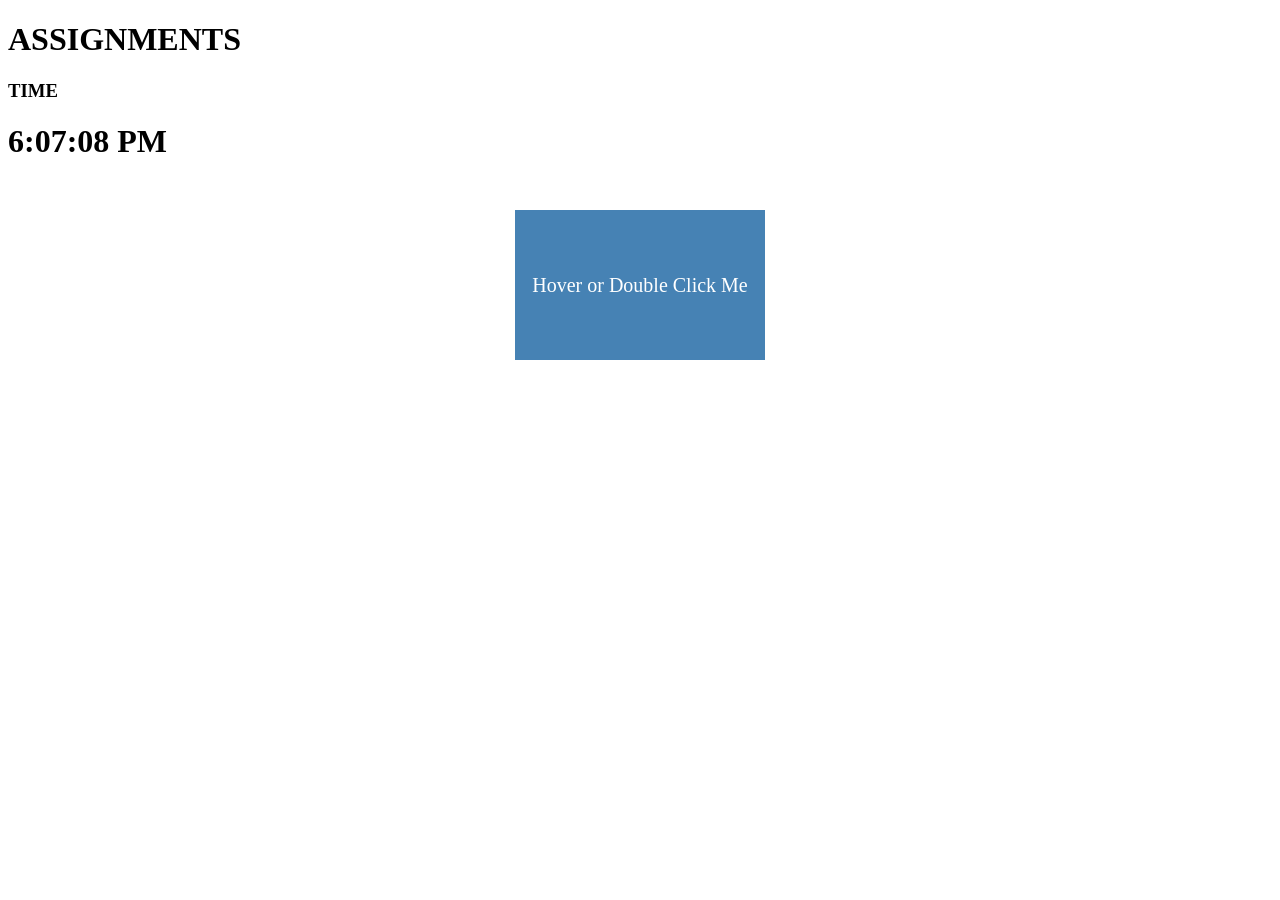
<file: assign.html>
<!DOCTYPE html>
<html lang="en">
<head>
    <meta charset="UTF-8">
    <meta name="viewport" content="width=device-width, initial-scale=1.0">
    <title>Document</title>
</head>
  <style>
        #box {
            width: 250px;
            height: 150px;
            background: steelblue;
            color: white;
            display: flex;
            justify-content: center;
            align-items: center;
            cursor: pointer;
            margin: 50px auto;
            font-size: 20px;
        }
    </style>
<body>
    
<h1>ASSIGNMENTS</h1>

<!-- // ===Assignment // 1. Build a clock showing time in 12hours - AM and PM 

//2. create a html element that should respond to the different various events listed below:
 // double-click 
 // mouseover/mouseout 
 
 //3. Build a stop watch with start, stop and reset buttons. The stopwatch should display the elapsed time in seconds and milliseconds. Use setInterval() to update the display every 10 milliseconds. Implement the functionality for each button as follows: 
 
 /* Start Button: When clicked, the stopwatch should start counting time from 0. If the stopwatch is already running, clicking the start button should have no effect. Stop Button: When clicked, the stopwatch should stop counting time. If the stopwatch is already stopped, clicking the stop button should have no effect. 
 
 Pause Button: When clicked, the stopwatch should pause the counting of time. If the stopwatch is already paused, clicking the pause button should have no effect. 
 
 
  Reset Button: When clicked, the stopwatch should reset the elapsed time to 0 and stop counting if it is currently running. */ -->


  <h3>
    TIME
  </h3>
    <h1 id="clock"></h1>


    <!-- 2 -->
    

<div id="box">
    Hover or Double Click Me
</div>


    <script src="assign.js"></script>
</body>
</html>
</file>
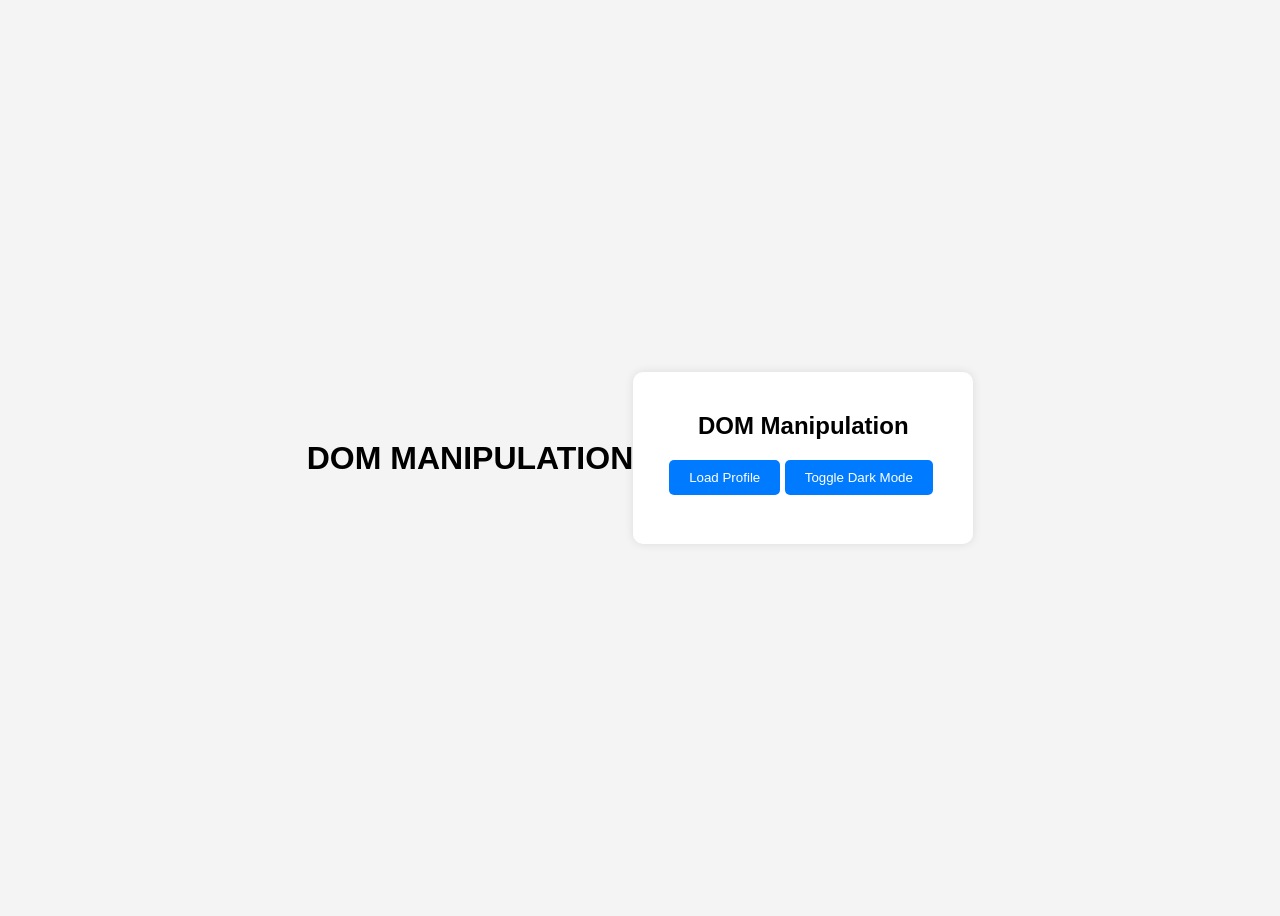
<file: dom.html>
<!DOCTYPE html>
<html lang="en">
<head>
    <meta charset="UTF-8">
    <meta name="viewport" content="width=device-width, initial-scale=1.0">
    <title>DOCUMENT OBJECT MODEL</title>
    <link rel="stylesheet" href="dom.css">
</head>
<body>
    

    <!-- <h2>methods</h2>

    <button id="addItem"> Add message</button>

    <button id="removeItem"> Remove message</button>

    <div id="box"></div> -->


    <!-- DOM MANIPULATION DEMO -->

    <h1>DOM MANIPULATION</h1>

    <div class="container">
        <h2 id="title">DOM Manipulation</h2>


        <button id="loadBtn"> Load Profile</button>
        <button id="themeBtn">Toggle Dark Mode</button>

        <div id="loader" class="loader hidden"></div>

        <div id="card" class="card hidden"></div>
        <img id="profileImg" alt="">
        <h3 id="name"></h3>
        <p id="role"></p>
    </div>

    <script src="dom.js"></script>
</body>
</html>
</file>
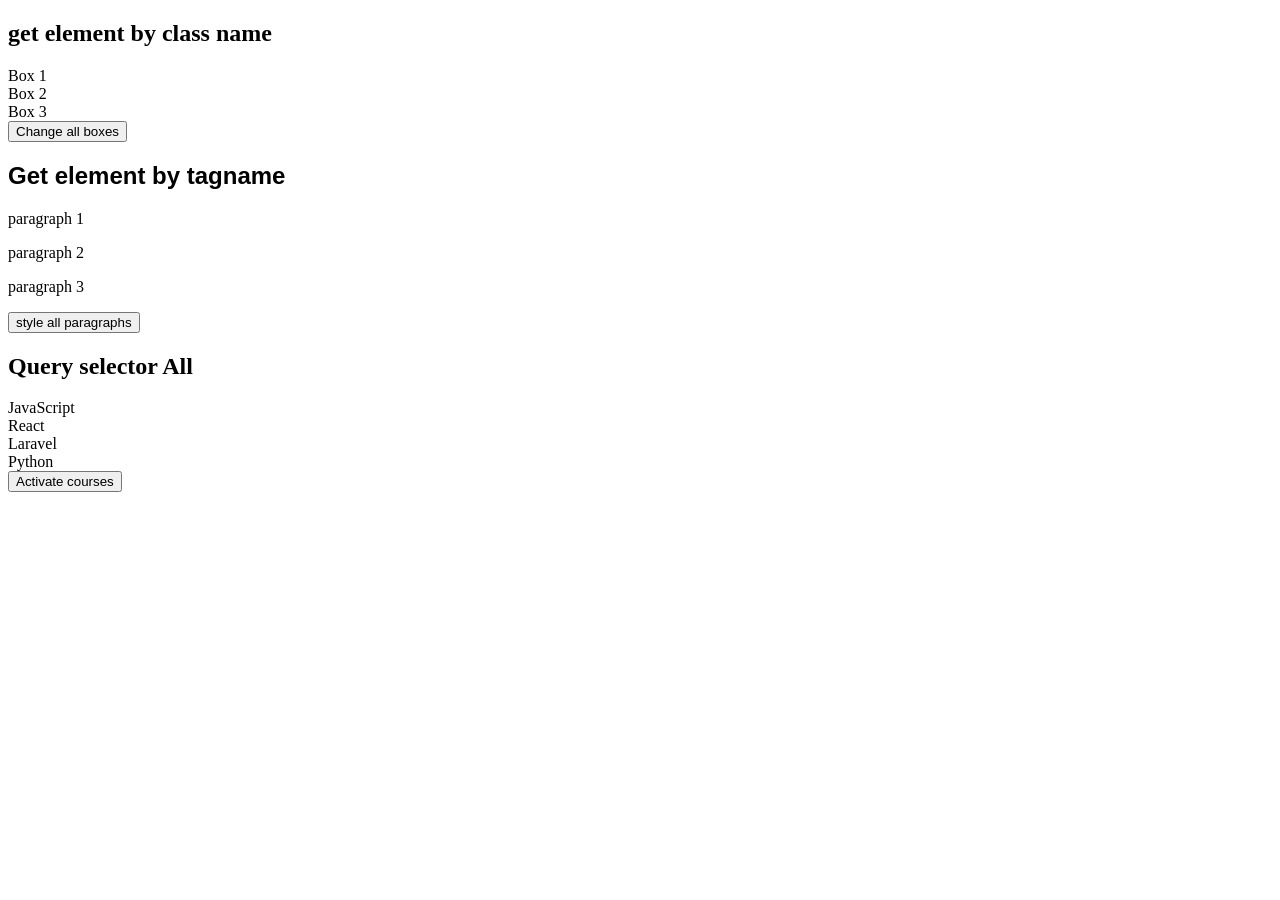
<file: dom1of2.html>
<!DOCTYPE html>
<html lang="en">
<head>
    <meta charset="UTF-8">
    <meta name="viewport" content="width=device-width, initial-scale=1.0">
    <title>Document</title>
</head>

<style>
      #container {
        width: 500px;
        height: 400px;
        position: relative;
        background-color: rgba(255, 255, 0, 0.637);
      }

      #animate {
        width: 50px;
        height: 50px;
        position: absolute;
        background-color: cyan;
      }
    </style>
<body>
    
<!--    DOM SELECTORS -->

    <!-- getElementById example -->

    <!-- <p><button onclick="myMove()">Click me</button></p>

    <div id="container">
      <div id="animate"></div>
    </div>

    <script>
      function myMove() {
        let id = null;
        const animate = document.getElementById("animate");
        let position = 0;
        // clearInterval(id);
        id = setInterval(frame, 5);

        function frame() {
          if (position == 350) {
            // clearInterval();
          } else {
            position++;
            animate.style.top = position + "px";
            animate.style.left = position + "px";
          }
        }
      }
    </script>  -->

    <!-- getElementsByClassName example --> 

     <h2>get element by class name</h2>

    <div class="box">Box 1</div>
    <div class="box">Box 2</div>
    <div class="box">Box 3</div>

    <button id="colorBtn">Change all boxes</button>

    <script>
        document.getElementById("colorBtn")
        .addEventListener("click", function() {
            const boxes = document.getElementsByClassName("box");
            for (let i = 0; i < boxes.length; i++) {
                boxes[i].style.backgroundColor = "lightcoral";
                boxes[i].style.color = "white";
            }
        });
    </script>

    <!-- getElementByTagName example -->

    <h2 style="font-family: Verdana, Geneva, Tahoma, sans-serif;">Get element by tagname</h2>

    <p>paragraph 1</p>
    <p>paragraph 2</p>
    <p>paragraph 3</p>

    <button id="styleBtn">style all paragraphs</button>

    <script>
      document
        .getElementById("styleBtn")
        .addEventListener("click", function () {
          const paragraphs = document.getElementsByTagName("p");
          for (let para of paragraphs) {
            para.classList.add("highlight");
            para.style.backgroundColor = "yellow"
          }
          paragraphs[0].style.color = "red";
          paragraphs[1].style.color = "seagreen";
            paragraphs[2].style.color = "blue";
        });
    </script>

    <!-- Query selector example -->
    
    <!-- <h3>products</h3>

    <div id="card">Rice</div>
    <div id="card">Beans</div>
    <div id="card">Palm oil</div>
    <div id="card">Yam</div>

    <button id="highlightBtn">Highlight</button>

    <script>
      const button = document.querySelector("#highlightBtn");
      const card = document.querySelector("#card");

      button.addEventListener( "click", function () {
        card.style.backgroundColor = "yellow";
        card.style.fontWeight = "bold";
        card.style.color = "red";
      });
    </script> -->

    <!-- Query selector all -->

     <h2>Query selector All</h2>

    <div class="card">JavaScript</div>
    <div class="card">React</div>
    <div class="card">Laravel</div>
    <div class="card">Python</div>

    <button id="activateBtn">Activate courses</button>

    <script>
        const cards = document.querySelectorAll(".card");
        const button = document.querySelector("#activateBtn");

        button.addEventListener("click" , function(){
            for (let card of cards) {
                card.classList.add("active");
                
            }
        })

        
    </script> 
    
</body>
</html>
</file>
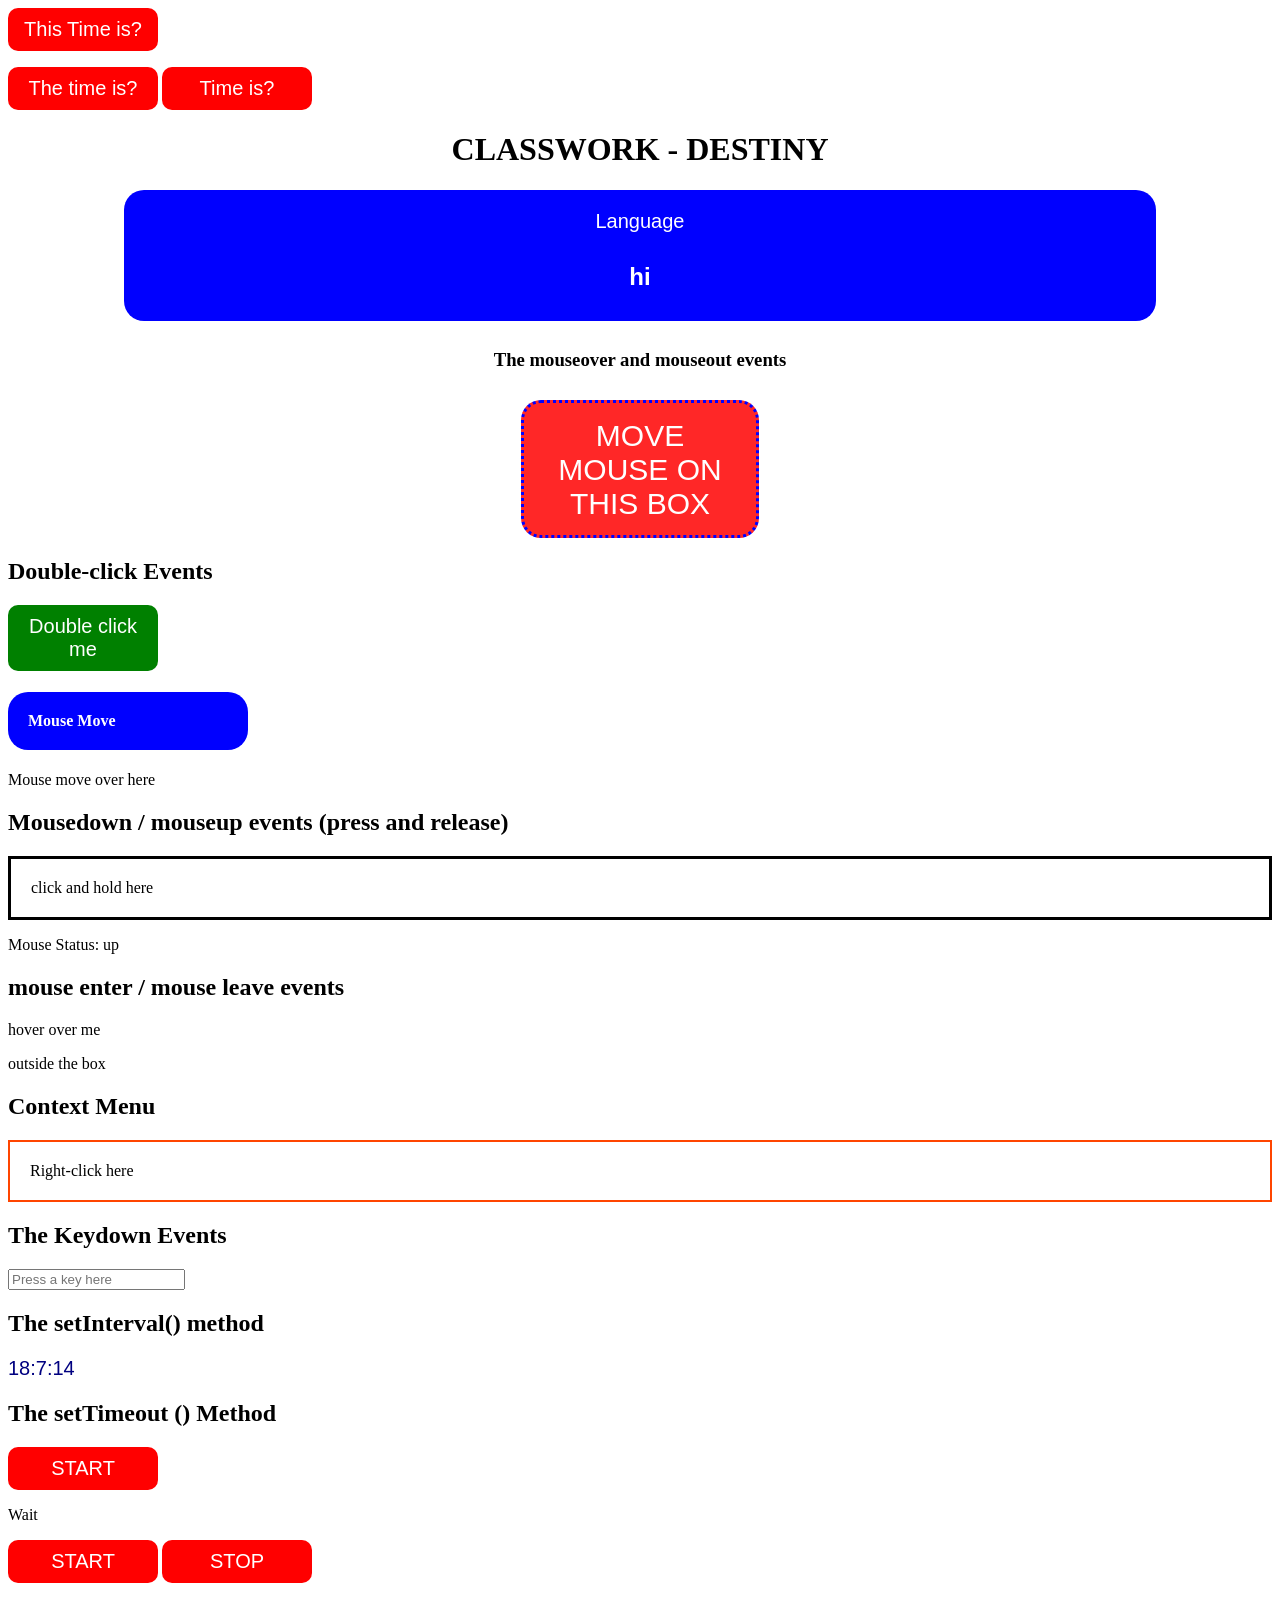
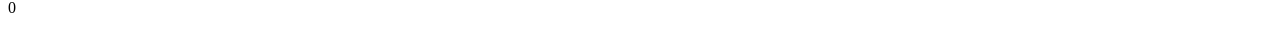
<file: event.html>
<!doctype html>
<html lang="en">
  <head>
    <meta charset="UTF-8" />
    <meta name="viewport" content="width=device-width, initial-scale=1.0" />
    <title>Document</title>
  </head>

  <style>
    button {
      width: 150px;
      background-color: red;
      border: none;
      padding: 10px;
      border-radius: 10px;
      color: white;
      font-size: 20px;
    }
    h4 {
      background-color: blue;
      width: 200px;
      padding: 20px;
      color: white;
      border-radius: 20px;
    }

    .container {
      background-color: blue;
      border-radius: 20px;
      padding: 10px;
      width: 80%;
      margin: auto;
    }

    #clock{
       font-size: 20px;
       font-family: Verdana, Geneva, Tahoma, sans-serif;
       color: navy;
    }
    #JSBtn {
      background-color: blue;
      width: 100%;
    }
    #JSBtn:hover{
        background-color: rgba(255, 255, 255, 0.185);
    }

    #tag {
      font-family: Verdana, Geneva, Tahoma, sans-serif;
      color: white;
      text-align: center;
    }
    h1{
        text-align: center;
    }

    #box{
      width: 200px;
      height: 100px;
      padding: 16px;
      background-color: rgba(255, 0, 0, 0.849);
      color: white;
      border-radius: 20px;
      border:  3px dotted blue;
      text-align: center;
      font-family: 'Segoe UI', Tahoma, Geneva, Verdana, sans-serif;
      font-size: 30px;
      margin: auto;
    }
    h3{
      text-align: center;
      padding: 10px;
    }

    #pressArea{
      padding: 20px;
      border: 3px solid black;
    }


    #rightClickArea{
      padding: 20px;
      border: 2px solid orangered;
    }
  </style>

  <body>
    <!-- <h1>HTML EVENT</h1>

    <!-- example one -->
    <button onclick="document.getElementById('demo').innerHTML = Date()">
      This Time is?
    </button>

    <p id="demo"></p>

    <!-- example 2 -->

    <button onclick="this.innerHTML = Date()">The time is?</button>

    <!-- example 3 -->

    <!-- <h4 id="highlight">click the button</h4>
<button onclick="displayDate()">
    the time is?
</button>c

<p id="demo1"></p> -->

    <!-- example 4 -->
    <button id="myBtn">Time is?</button>
    <p id="demo2"></p>

    <h1>CLASSWORK - DESTINY</h1>

    <div class="container">
      <button id="JSBtn">Language</button>

      <h2 id="tag">hi</h2>
    </div>



    <!-- mouse events  -->

    <h3>The mouseover and mouseout events</h3>
    <div id="box" >

      MOVE MOUSE ON THIS BOX
    </div>

    <!-- MOUSE DOUBLE CLICK -->

    <h2>Double-click Events</h2>
    <button id="myBTN">
      Double click me
    </button>

    <p id="message"></p>


    <!-- MOUSE MOVE EVENTS -->
     <h4>
      Mouse Move
     </h4>

     <div id="tracker">
      Mouse move over here
     </div>

     <p id="coordinates"></p>


     <!-- MOUSE DOWN / MOUSE UP-->
      <h2>Mousedown / mouseup events (press and release)</h2>
     <div id="pressArea">
      click and hold here
     </div>
     <p id="status">Mouse Status: up</p>

     <!-- mouse enter and mouse leave -->
     <h2>mouse enter / mouse leave events</h2>

     <div id="hoverBox">
      hover over me
     </div>

     <p id="hoverStatus">
      outside the box
     </p>


     <h2>Context Menu</h2>
     <div id="rightClickArea">
      Right-click here
     </div>


     <!-- keyboard events -->

     <h2>The Keydown Events</h2>

     <input type="text" id="k" placeholder = "Press a key here">

     <p id="demi"></p> 


     <!-- TIMING EVENTS -->

     <!-- CLOCK -->

     <h2>The setInterval() method</h2>

     <p id="clock"></p>


     <!-- set timeout method -->
      <h2>The setTimeout () Method</h2>

      <button id="btnTime">START</button>

      <p id="demor">Wait</p>

      <!-- setinterval 2 -->

      <button id="start">START</button>
      <button id="Stop">STOP</button>

      <p id="counter">0</p>
    <script src="event.js"></script>
  </body>
</html>
</file>
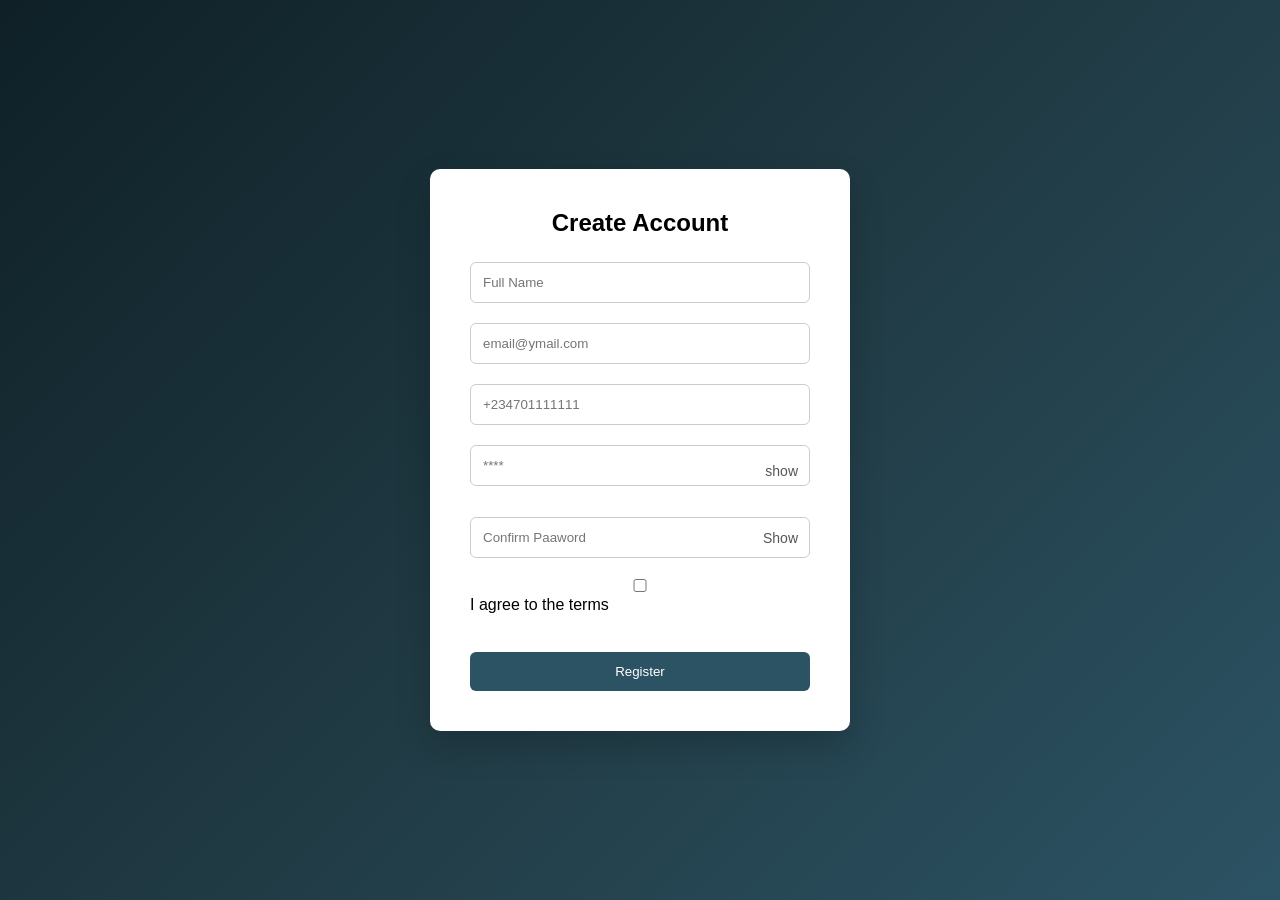
<file: form.html>
<!DOCTYPE html>
<html lang="en">
<head>
    <meta charset="UTF-8">
    <meta name="viewport" content="width=device-width, initial-scale=1.0">
    <title>sign-up form</title>
    <link rel="stylesheet" href="form.css">
</head>
<body>
    
    <div class="container">

        <h2>Create Account</h2>

        <form id="registerForm">
            <!-- name input -->
            <div class="input-group">
                <input type="text" id="name" placeholder="Full Name">
                <div class="error" id="nameError"></div>
            </div>

            <!-- email input -->
             <div class="input-group">
                <input type="email" id="email" placeholder="email@ymail.com">
                <div class="error" id="emailError"></div>
            </div>

            <!-- phone input -->
              <div class="input-group">
                <input type="text" id="phone" placeholder="+234701111111">
                <div class="error" id="phoneError"></div>
            </div>

            <!-- password input -->
              <div class="input-group">
                <input type="password" id="password" placeholder="****">
                <button type="button" class="toggle-btn" data-target="password">
                    show
                </button>
                <div class="strength" id="strengthBar"></div>
                <div class="error" id="passwordError"></div>
            </div>


            <!-- confirm password -->
              <div class="input-group">
                <input type="password" id="confirmPassword" placeholder="Confirm Paaword">
                <button type="button" class="toggle-btn" data-target="confirmPassword">
                Show
                </button>
                <div class="error" id="confirmError"></div>
            </div>

            <!-- check box -->
              <div class="input-group">
                <input type="checkbox" id="terms">
                <label for="terms">I agree to the terms</label>
                <div class="error" id="termsError"></div>
            </div>

            <!-- register button -->
             <br>
             <button type="submit" class="submit-btn">Register</button>
        </form>


    </div>

    <script src="form.js"></script>
</body>
</html>
</file>
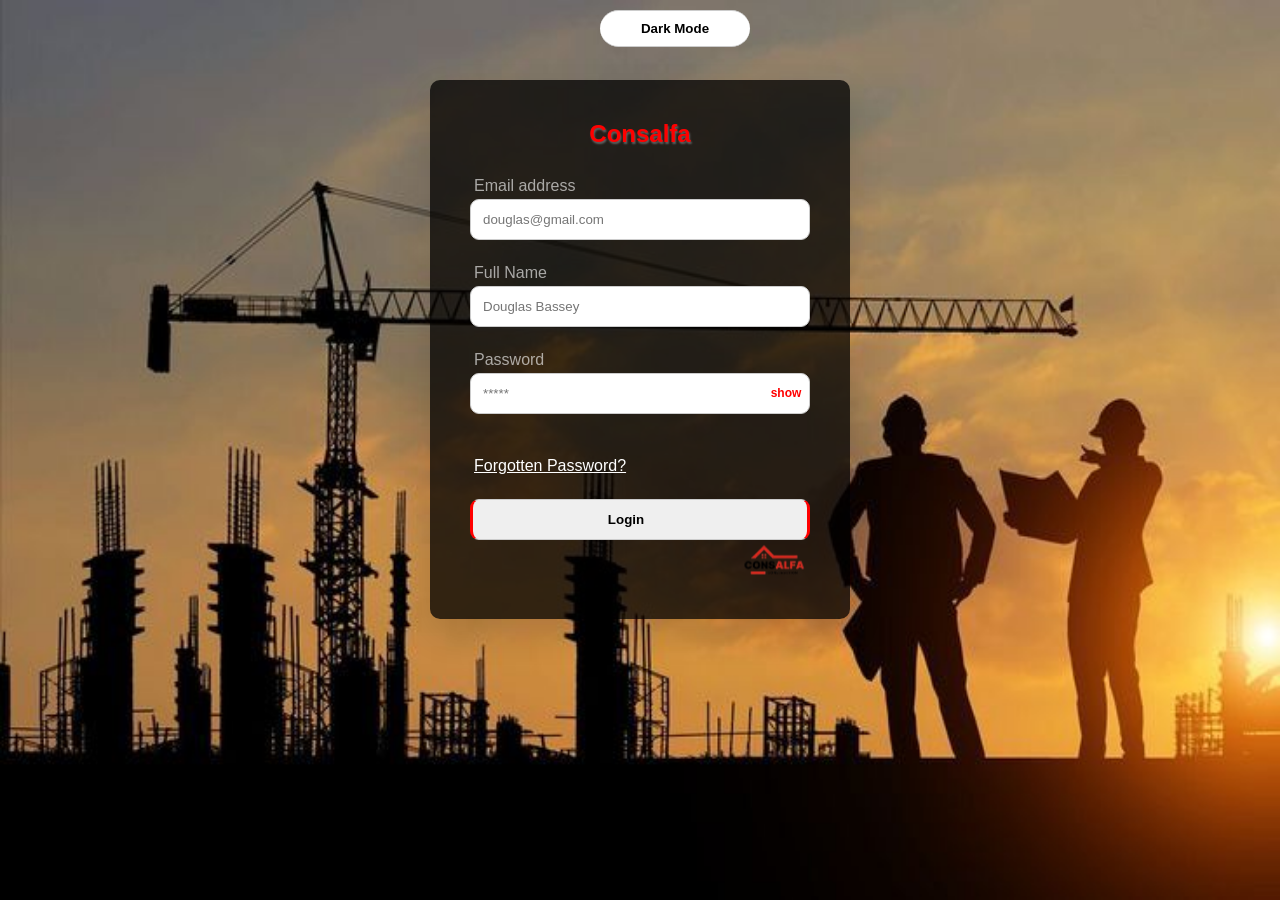
<file: formassign.html>
<!DOCTYPE html>
<html lang="en">
<head>
    <meta charset="UTF-8">
    <meta name="viewport" content="width=device-width, initial-scale=1.0">
    <title>Login Form</title>
    <link rel="shortcut icon" href="logo.png" type="image/x-icon">
    <link rel="stylesheet" href="formassign.css">
</head>
<body>
 
     <div class="theme">
        <button id="themeBtn">Dark Mode</button>
     </div>
     
     
     <!-- <div id="main" class="intials hidden">

       <button>Continue to Dashboard</button> </div>  -->

     
    <div class="container">

       
        <h2>
            Consalfa
        </h2>

        <form id="formlogin">

            <div class="input-group">
                <p>Email address</p>
                <input type="email" id="email" placeholder="douglas@gmail.com">
                <div class="error" id="emailError"></div>
            </div>


            <div class="input-group">
                <p>Full Name</p>
                <input type="text" id="name" placeholder="Douglas Bassey">
                <div class="error" id="nameError"></div>
            </div>


            <div class="input-group">
                <p>Password</p>
                <input type="password" id="password" placeholder="*****">

                <button type="button" class="toggle-btn" data-target="password">
                    show
                </button>

                <div class="strength" id="strengthBar"></div>

                <div class="error" id="passwordError"></div>
            </div>


              <p>
                <a href=".....">Forgotten Password?</a>
                </p>

            <!-- register button -->
             <br>
             <div class="login">
                <button type="submit" class="submit-btn">Login</button>
             </div>

        </form>
        <marquee behavior="" direction="">
            <img src="logo.png" alt="logo">
        </marquee>

    </div>

    

    <script src="formassign.js"></script>
</body>
</html>
</file>
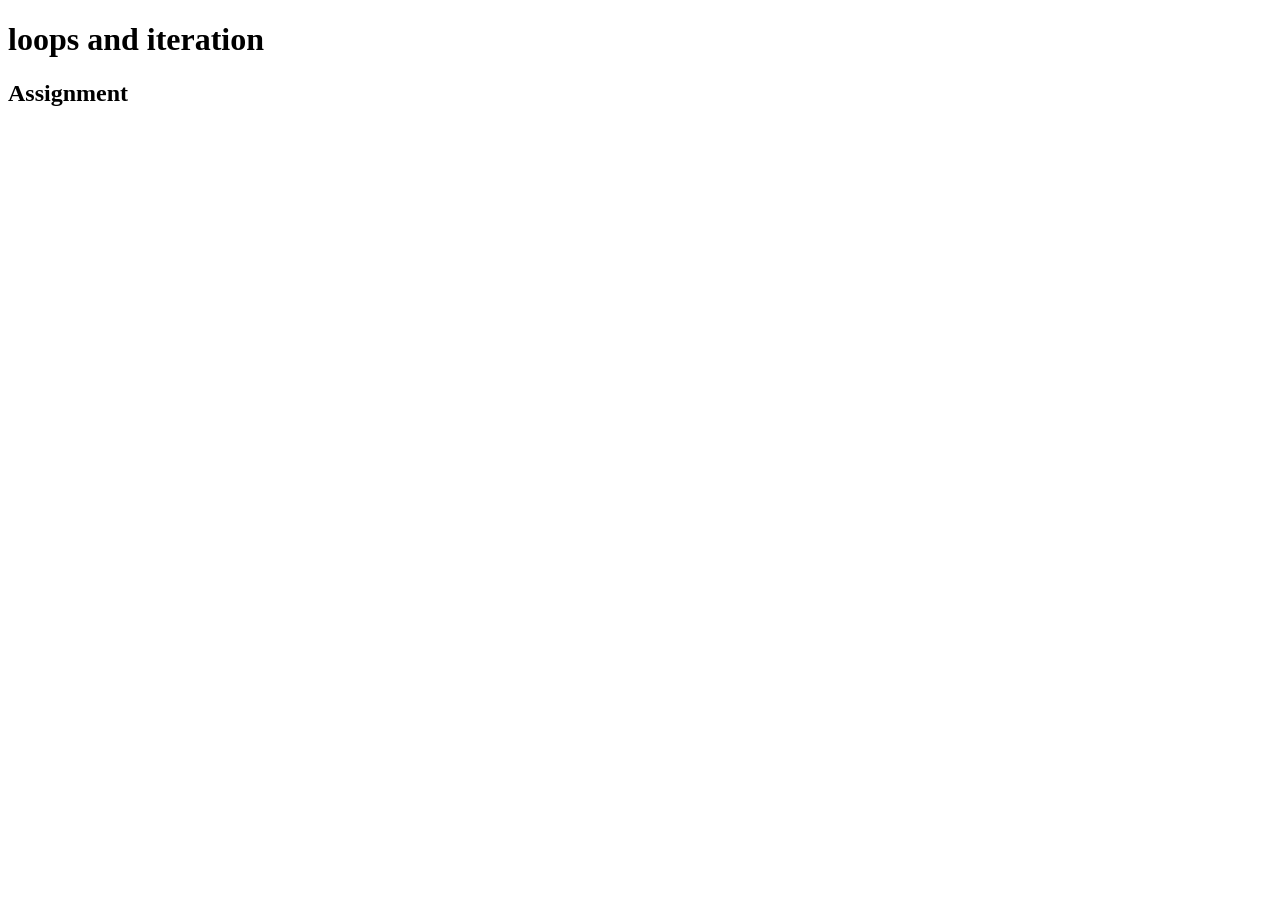
<file: loops.html>
<!DOCTYPE html>
<html lang="en">
<head>
    <meta charset="UTF-8">
    <meta name="viewport" content="width=device-width, initial-scale=1.0">
    <title>Document</title>
</head>
<body>
    <h1>loops and iteration</h1>

    <h2>Assignment</h2>

    <script src="loop.js"></script>
</body>
</html>
</file>
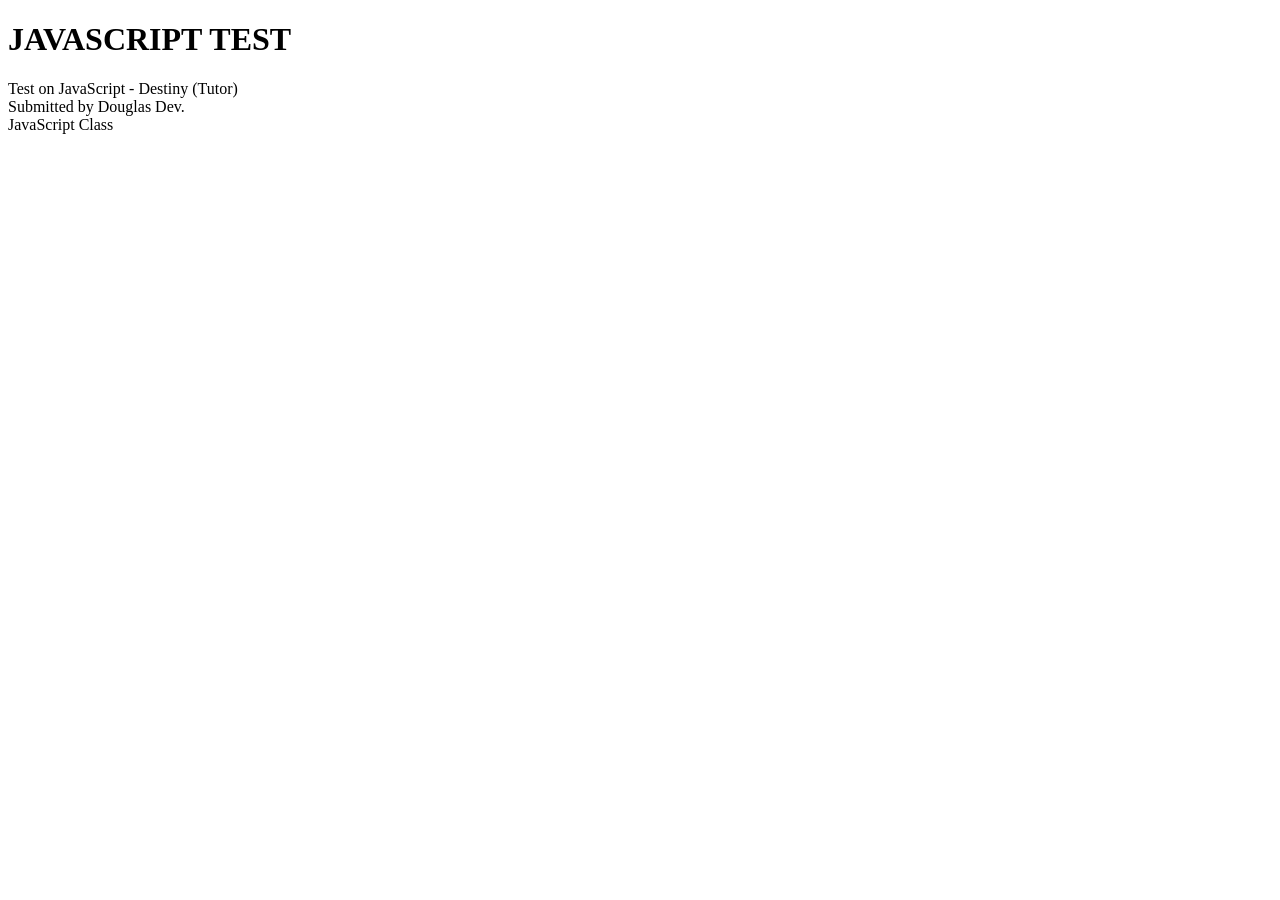
<file: test.html>
<!DOCTYPE html>
<html lang="en">
<head>
    <meta charset="UTF-8">
    <meta name="viewport" content="width=device-width, initial-scale=1.0">
    <title>test</title>
</head>
<body>
    <h1>JAVASCRIPT TEST</h1>

    <p>Test on JavaScript - Destiny (Tutor) <br>

        Submitted by Douglas Dev. <br>

        JavaScript Class
    </p>

    <script src="test.js"></script>
</body>
</html>
</file>
<file: dom.css>
/* button{
    padding: 15px;
    border: none;
    border-radius: 10px;
    font-family: 'Segoe UI', Tahoma, Geneva, Verdana, sans-serif;
    font-weight: 700;
    box-shadow: 0px 2px 3px rgba(0, 0, 0, 0.185);
    background-color: navajowhite;
    transition: all ease-in-out 2s;
}
h2{
    font-family: Verdana, Geneva, Tahoma, sans-serif;
    text-transform: uppercase;
    text-align: center;
}
#box{
    text-align: center;
} */


body {
  font-family: Arial, Helvetica, sans-serif;
  background: #f4f4f4;
  height: 100vh;
  display: flex;
  justify-content: center;
  align-items: center;
  transition: 0.3s;
}

.container {
  background: white;
  padding: 20px;
  width: 300px;
  text-align: center;
  border-radius: 10px;
  box-shadow: 0 0 10px rgba(0, 0, 0, 0.1);
}
button {
  padding: 10px 20px;
  cursor: pointer;
  border: none;
  background: #007bff;
  color: white;
  border-radius: 5px;
  margin-bottom: 10px;
}

.loader {
  width: 40px;
  height: 40px;
  border: 5px solid #ddd;
  border-top: 5px solid #007bff;
  border-radius: 50%;
  animation: spin 1s linear infinite;
  margin: 15px auto;
}

@keyframes spin {
  100% {
    transform: rotate(360deg);
  }
}

.card {
  background: #e8f0ff;
  padding: 15px;
  border-radius: 8px;
}

.card img {
  width: 100px;
  height: 100px;
  border-radius: 50%;
  margin-bottom: 10px;
  border: 3px solid green;
}

.dark h2,
.dark h3,
.dark p {
  color: rgb(255, 254, 254);
}

.hidden {
  display: none;
}

.dark {
  background: #121212;
  color: white;
}

.dark .container {
  background: #1e1e1e;
}

.dark .card {
  background: #2a2a2a;
}
</file>
<file: form.css>
* {
        box-sizing: border-box;
        margin: 0;
        padding: 0;
        font-family: Arial, sans-serif;
      }

      body {
        background: linear-gradient(135deg, #0f2027, #203a43, #2c5364);
        display: flex;
        justify-content: center;
        align-items: center;
        min-height: 100vh;
        padding: 20px;
      }

      .container {
        background: #fff;
        width: 100%;
        max-width: 420px;
        padding: 30px;
        border-radius: 10px;
        box-shadow: 0 15px 35px rgba(0, 0, 0, 0.2);
      }

      h2 {
        text-align: center;
        margin-bottom: 25px;
      }

      .input-group {
        position: relative;
        margin-bottom: 20px;
      }

      input {
        width: 100%;
        padding: 12px 40px 12px 12px;
        border: 1px solid #ccc;
        border-radius: 6px;
        outline: none;
        transition: 0.3s ease;
      }

      input:focus {
        border-color: #2c5364;
      }

      .toggle-btn {
        position: absolute;
        right: 12px;
        top: 50%;
        transform: translateY(-50%);
        background: none;
        border: none;
        cursor: pointer;
        font-size: 14px;
        color: #555;
      }

      .toggle-btn:hover {
        color: #000;
      }

      .error {
        color: red;
        font-size: 12px;
        margin-top: 5px;
        display: none;
      }

      .success {
        border-color: green !important;
      }

      .invalid {
        border-color: red !important;
      }

      .strength {
        height: 5px;
        margin-top: 6px;
        border-radius: 3px;
        transition: 0.3s;
      }

      .checkbox-group {
        display: flex;
        align-items: center;
        font-size: 14px;
        margin-bottom: 10px;
      }

      .checkbox-group input {
        width: auto;
        margin-right: 8px;
      }

      button.submit-btn {
        width: 100%;
        padding: 12px;
        background: #2c5364;
        color: #fff;
        border: none;
        border-radius: 6px;
        cursor: pointer;
        transition: 0.3s;
      }

      button.submit-btn:hover {
        background: #203a43;
      }

      @media (min-width: 768px) {
        .container {
          padding: 40px;
        }
      }
</file>
<file: formassign.css>
* {
  box-sizing: border-box;
  margin: 0;
  padding: 0;
  font-family: Arial, Helvetica, sans-serif;
}

body {
  background-image: url(con1\ \(5\).jfif);
  background-position: top;
  background-repeat: no-repeat;
  background-size: 100% 100vh;
}

.theme {
  margin: auto;
  align-items: center;
  position: absolute;
  left: 600px;
}
#themeBtn {
  background-color: white;
  width: 150px;
  padding: 10px;
  border-radius: 40px;
  border-left: none;
  border-right: none;
}
.container {
  /* display: none; */
  background: #000000be;
  width: 100%;
  max-width: 420px;
  padding: 30px;
  border-radius: 10px;
  box-shadow: 0 15px 35px rgba(0, 0, 0, 0.116);
  margin: auto;
  position: relative;
  top: 80px;
  transition: 0.3s ease;
}
h2 {
  text-align: center;
  margin-bottom: 25px;
  color: rgb(255, 0, 0);
  text-shadow: 1px 2px 2px #646464fd;
}

p {
  padding: 4px;
  color: rgba(245, 245, 245, 0.644);
}
.input-group {
  position: relative;
  margin-bottom: 20px;
}

input {
  width: 100%;
  padding: 12px 40px 12px 12px;
  border: 1px solid #ccc;
  border-radius: 9px;
  outline: none;
  transition: 0.3s ease;
}

button {
  width: 100%;
  padding: 12px 40px 12px 12px;
  border: 1px solid #ccc;
  border-radius: 9px;
  border-left: 3px solid red;
  border-right: 3px solid red;
  outline: none;
  transition: 0.3s ease;
  font-weight: bolder;
  position: relative;
  top: 10px;
  cursor: pointer;
}

img {
  position: relative;
  top: 10px;
  width: 100px;
}

a {
  color: white;
  position: relative;
  top: 8px;
}
a:active {
  color: red;
}

input:focus {
  border-color: #2c5364;
}

.toggle-btn {
  position: absolute;
  left: 160px;
  top: 35%;
  background: none;
  border: none;
  cursor: pointer;
  font-size: 12px;
  color: #ff0000;
}

.toggle-btn:hover {
  color: #000;
}

.error {
  color: red;
  font-size: 12px;
  margin-top: 5px;
  display: none;
}

.success {
  border-color: green !important;
}

.invalid {
  border-color: red !important;
}

.strength {
  height: 5px;
  margin-top: 6px;
  border-radius: 3px;
  transition: 0.3s;
}

button.submit-btn:hover {
  background: #432020;
  color: white;
}

@media (min-width: 768px) {
  .container {
    padding: 40px;
  }
}

.dark h2,
.dark h3,
.dark p {
  color: rgb(255, 254, 254);
}

.dark {
  background: #121212;
  color: white;
}
</file>
